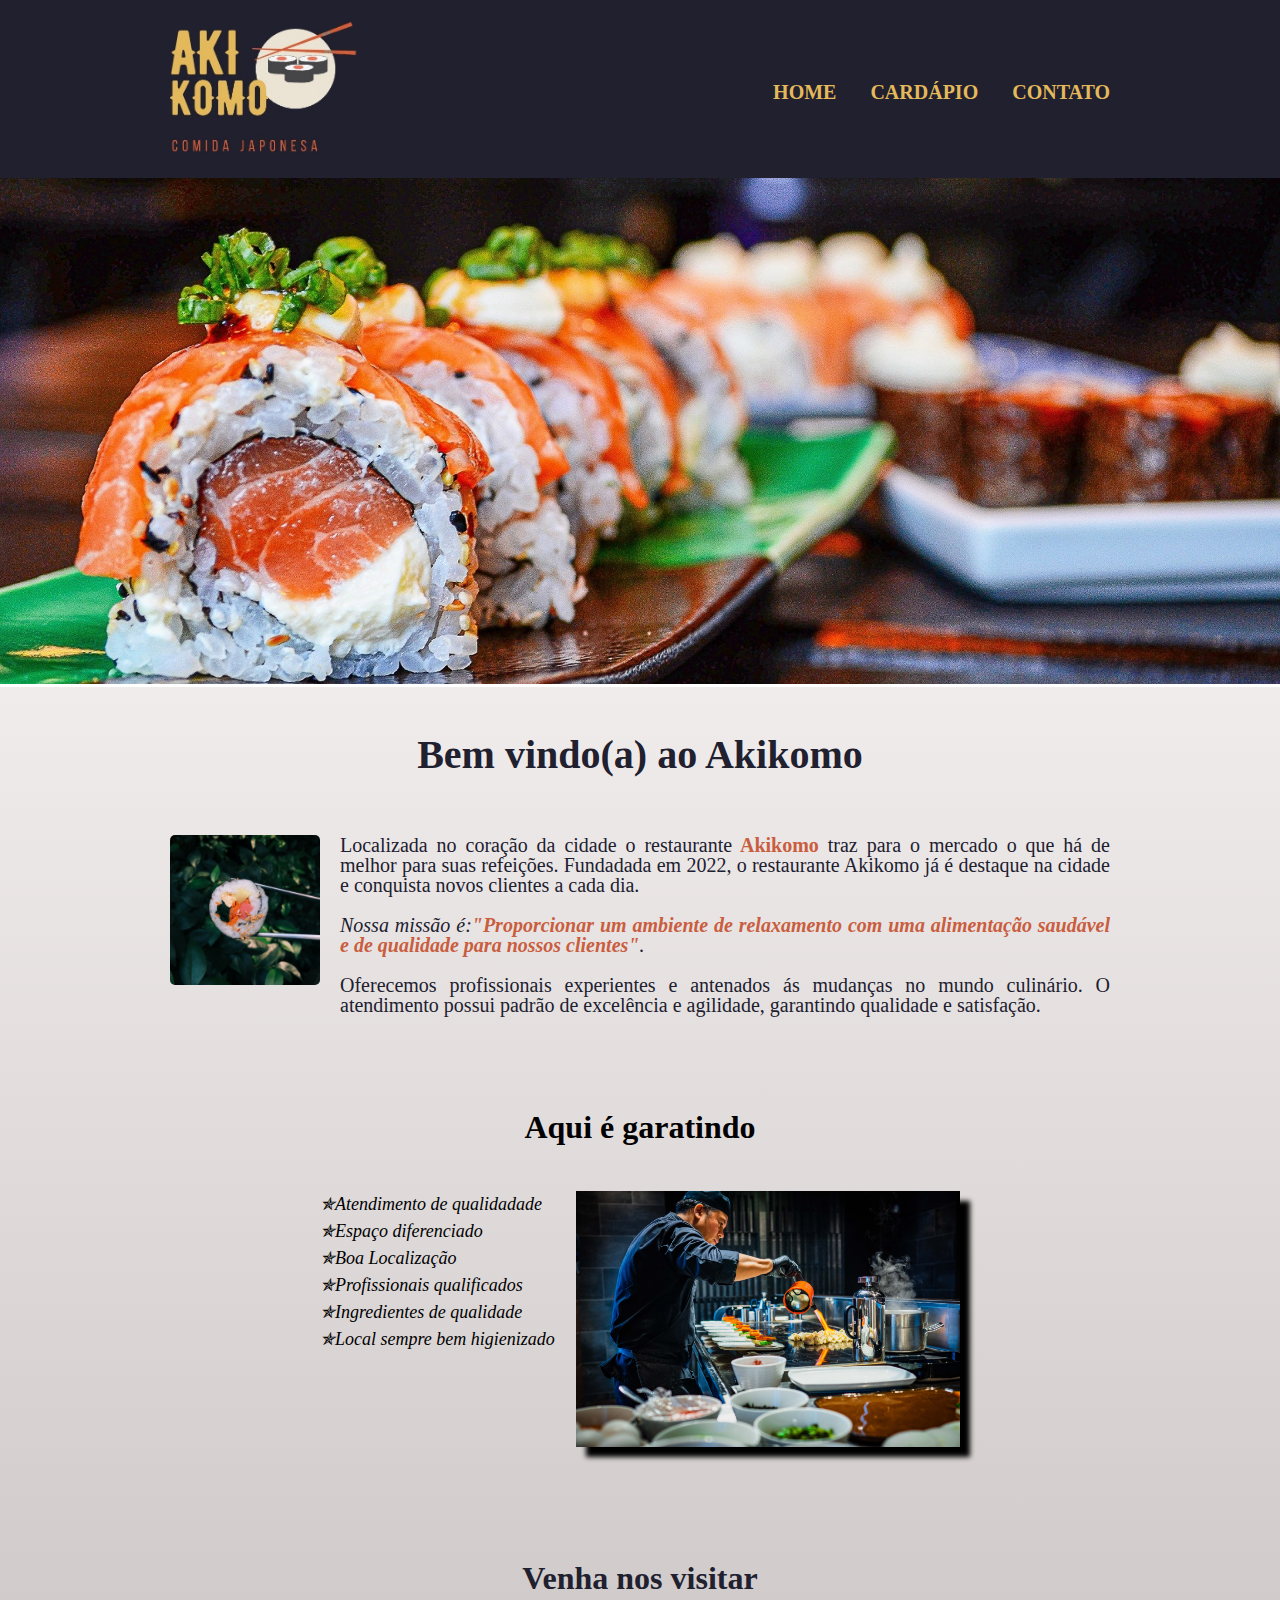
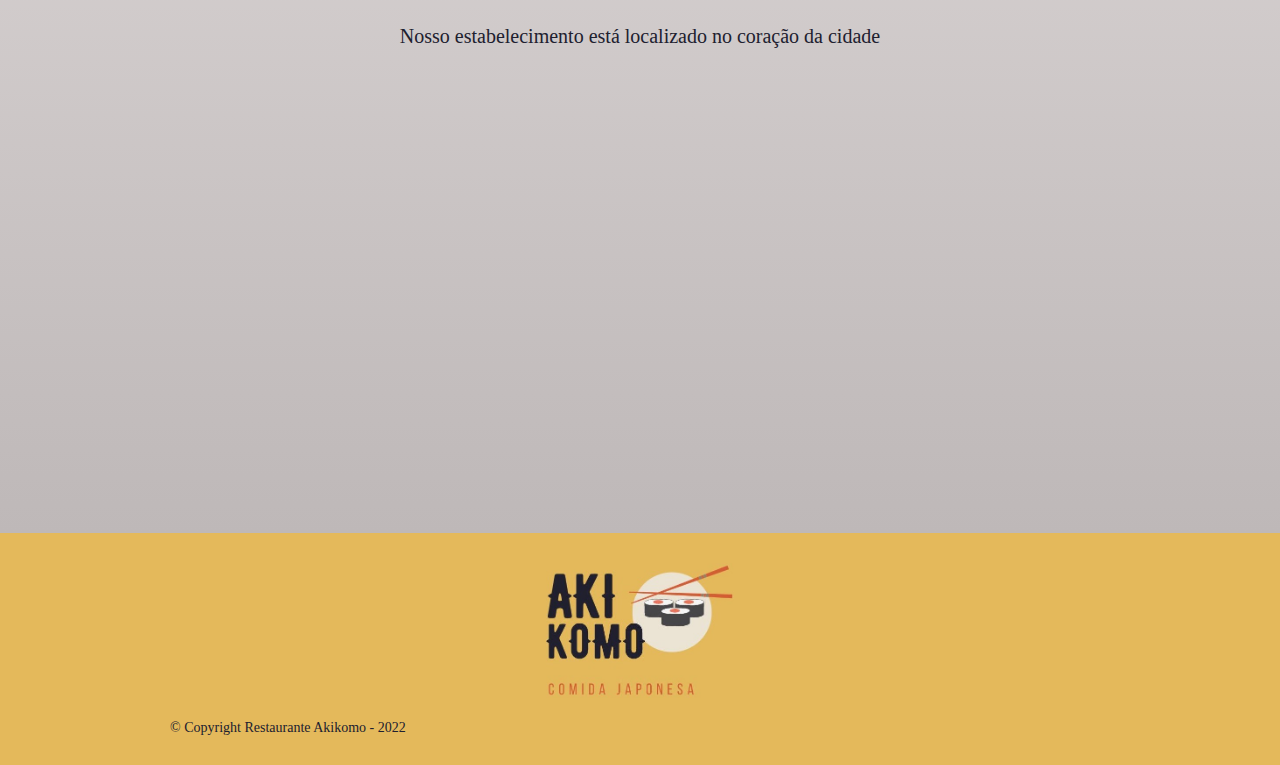
<file: index.html>
<!DOCTYPE html>
<html lang="pt-br">
<head>
    <meta charset="UTF-8">
    <meta http-equiv="X-UA-Compatible" content="IE=edge">
    <meta name="viewport" content="width=device-width, initial-scale=1.0">
    <title>Akikomo</title>
    
    <link rel="stylesheet" href="./css/reset.css">
    <link rel="stylesheet" href="./css/style.css">
   <link rel="shortcut icon" href="./img/poke.png">
</head>

<body>
    <header>
        <div class="caixa-header">
            <h1><img class="logo" src="./img/Logotipo-azul.jpg"></h1> 
                <nav>
                    <ul class="navegacao">
                        <li><a>Home</a></li>
                        <li><a href="./pages/cardapio.html">Cardápio</a></li>
                        <li><a href="./pages/contato.html">Contato</a></li>
                    </ul>   
                </nav>
        </div>
    </header>
    <img class="banner" src="./img/banner-sushis.jpg" alt="banner de sushi">

    <main>
        <section class="principal">
            <h2 class="titulo-principal">Bem vindo(a) ao Akikomo</h2>
            <img class="imagem-bem-vindo" src="./img/hashi.jpg" alt="sushi no hashi">
            <p>Localizada no coração da cidade o restaurante<Strong> Akikomo</Strong> traz para o mercado o que há de melhor para suas refeições. Fundadada em 2022, o restaurante Akikomo já é destaque na cidade e conquista novos clientes a cada dia.<br> <br> 
            <em>Nossa missão é:<Strong>"Proporcionar um ambiente de relaxamento com uma alimentação saudável e de qualidade para nossos clientes"</Strong>.</em> <br> <br>  Oferecemos profissionais experientes e antenados ás mudanças no mundo culinário. O atendimento possui padrão de excelência e agilidade, garantindo qualidade e satisfação.</p>
            
        </section>

        <section class="beneficios">
            <h2 class="titulo-beneficios">Aqui é garatindo</h2>

            <div class="conteudo-beneficios">
                <ul class="lista-beneficios">
                    <li class="itens">Atendimento de qualidadade</li>
                    <li class="itens">Espaço diferenciado</li>
                    <li class="itens">Boa Localização</li>
                    <li class="itens">Profissionais qualificados</li>
                    <li class="itens">Ingredientes de qualidade</li>
                    <li class="itens">Local sempre bem higienizado</li>
                </ul><img class="imagem-beneficios"src="./img/sushiman.jpg" alt="sushiman">
            </div>

        </section>

        <section class="mapa">
            <h3>Venha nos visitar</h3>
            <p>Nosso estabelecimento está localizado no coração da cidade</p>
            
            <div class="mapa-conteudo">
            <iframe src="https://www.google.com/maps/embed?pb=!1m14!1m12!1m3!1d38100.59199499273!2d-46.628297315719905!3d-23.54699145945987!2m3!1f0!2f0!3f0!3m2!1i1024!2i768!4f13.1!5e0!3m2!1spt-BR!2sbr!4v1669852908268!5m2!1spt-BR!2sbr" width="100%" height="400" style="border:0;" allowfullscreen="" loading="lazy" referrerpolicy="no-referrer-when-downgrade"></iframe>
            </div>
        </section>

    </main>

    <footer>
        <div class="caixa-footer">
            <img class="logo" src="./img/Logotipo-bege.jpg" alt="logo restaurante">
            <p class="copyright"> &copy; Copyright Restaurante Akikomo - 2022</p>
        </div>
        
    </footer>

</body>
</html>
</file>
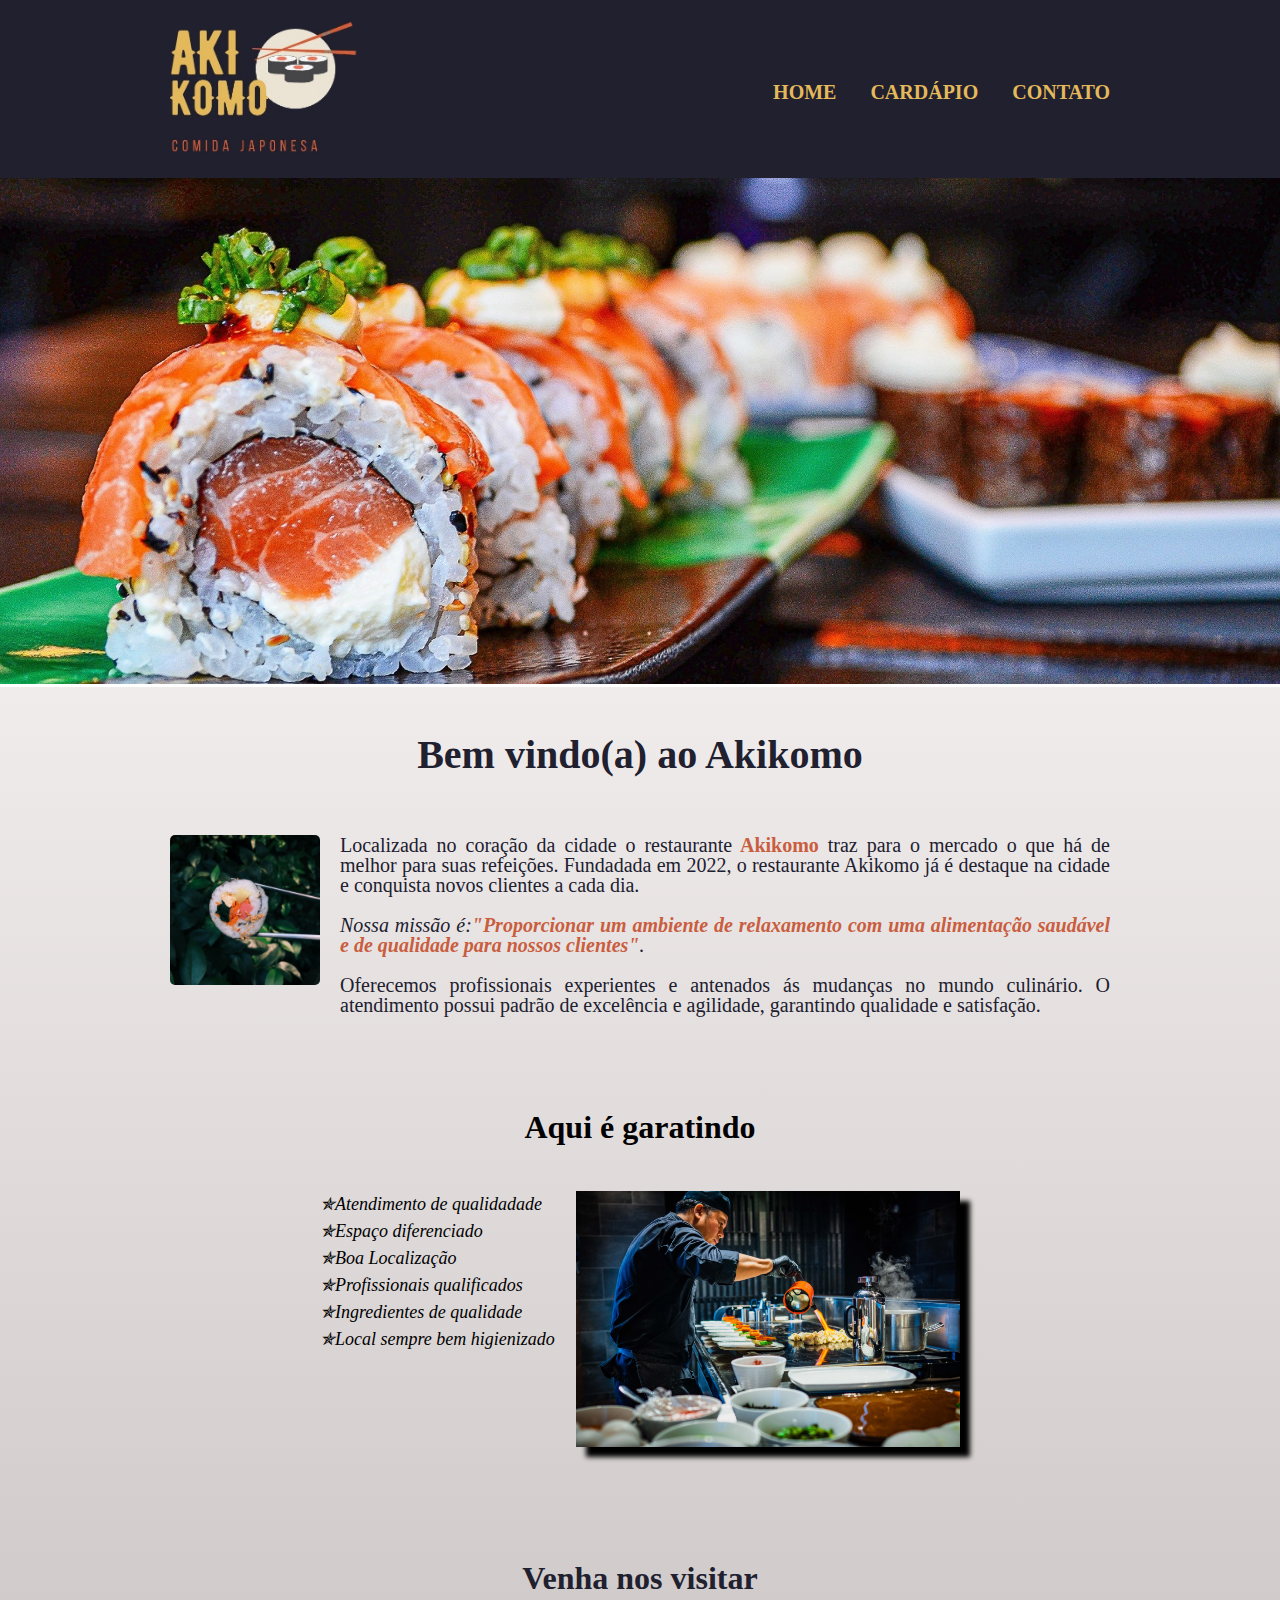
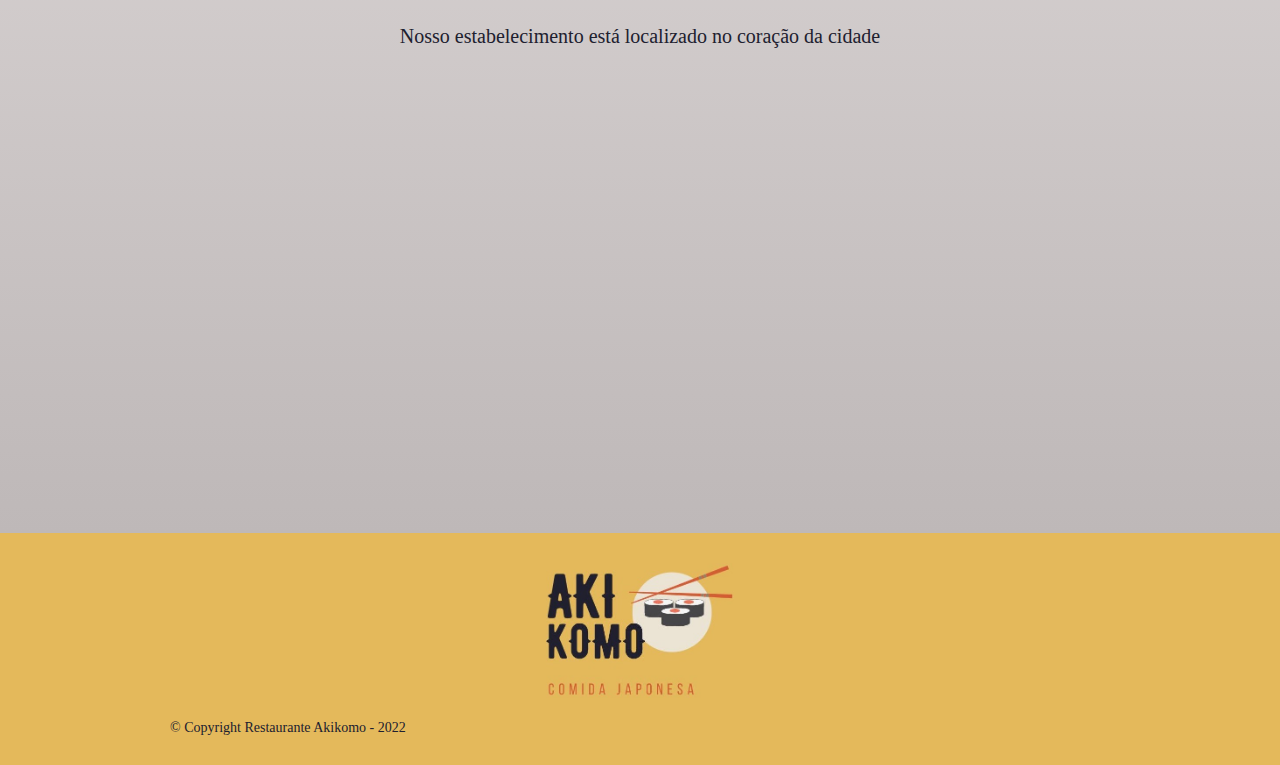
<file: pages/index.html>
<!DOCTYPE html>
<html lang="pt-br">
<head>
    <meta charset="UTF-8">
    <meta http-equiv="X-UA-Compatible" content="IE=edge">
    <meta name="viewport" content="width=device-width, initial-scale=1.0">
    <title>Akikomo</title>
    
    <link rel="stylesheet" href="../css/reset.css">
    <link rel="stylesheet" href="../css/style.css">
   <link rel="shortcut icon" href="../img/poke.png">
</head>

<body>
    <header>
        <div class="caixa-header">
            <h1><img class="logo" src="../img/Logotipo-azul.jpg"></h1> 
                <nav>
                    <ul class="navegacao">
                        <li><a href="./index.html">Home</a></li>
                        <li><a href="./cardapio.html">Cardápio</a></li>
                        <li><a href="./contato.html">Contato</a></li>
                    </ul>   
                </nav>
        </div>
    </header>
    <img class="banner" src="../img/banner-sushis.jpg" alt="banner de sushi">

    <main>
        <section class="principal">
            <h2 class="titulo-principal">Bem vindo(a) ao Akikomo</h2>
            <img class="imagem-bem-vindo" src="../img/hashi.jpg" alt="sushi no hashi">
            <p>Localizada no coração da cidade o restaurante<Strong> Akikomo</Strong> traz para o mercado o que há de melhor para suas refeições. Fundadada em 2022, o restaurante Akikomo já é destaque na cidade e conquista novos clientes a cada dia.<br> <br> 
            <em>Nossa missão é:<Strong>"Proporcionar um ambiente de relaxamento com uma alimentação saudável e de qualidade para nossos clientes"</Strong>.</em> <br> <br>  Oferecemos profissionais experientes e antenados ás mudanças no mundo culinário. O atendimento possui padrão de excelência e agilidade, garantindo qualidade e satisfação.</p>
            
        </section>

        <section class="beneficios">
            <h2 class="titulo-beneficios">Aqui é garatindo</h2>

            <div class="conteudo-beneficios">
                <ul class="lista-beneficios">
                    <li class="itens">Atendimento de qualidadade</li>
                    <li class="itens">Espaço diferenciado</li>
                    <li class="itens">Boa Localização</li>
                    <li class="itens">Profissionais qualificados</li>
                    <li class="itens">Ingredientes de qualidade</li>
                    <li class="itens">Local sempre bem higienizado</li>
                </ul><img class="imagem-beneficios"src="../img/sushiman.jpg" alt="sushiman">
            </div>

        </section>

        <section class="mapa">
            <h3>Venha nos visitar</h3>
            <p>Nosso estabelecimento está localizado no coração da cidade</p>
            
            <div class="mapa-conteudo">
            <iframe src="https://www.google.com/maps/embed?pb=!1m14!1m12!1m3!1d38100.59199499273!2d-46.628297315719905!3d-23.54699145945987!2m3!1f0!2f0!3f0!3m2!1i1024!2i768!4f13.1!5e0!3m2!1spt-BR!2sbr!4v1669852908268!5m2!1spt-BR!2sbr" width="100%" height="400" style="border:0;" allowfullscreen="" loading="lazy" referrerpolicy="no-referrer-when-downgrade"></iframe>
            </div>
        </section>

    </main>

    <footer>
        <div class="caixa-footer">
            <img class="logo" src="../img/Logotipo-bege.jpg" alt="logo restaurante">
            <p class="copyright"> &copy; Copyright Restaurante Akikomo - 2022</p>
        </div>
        
    </footer>

</body>
</html>
</file>
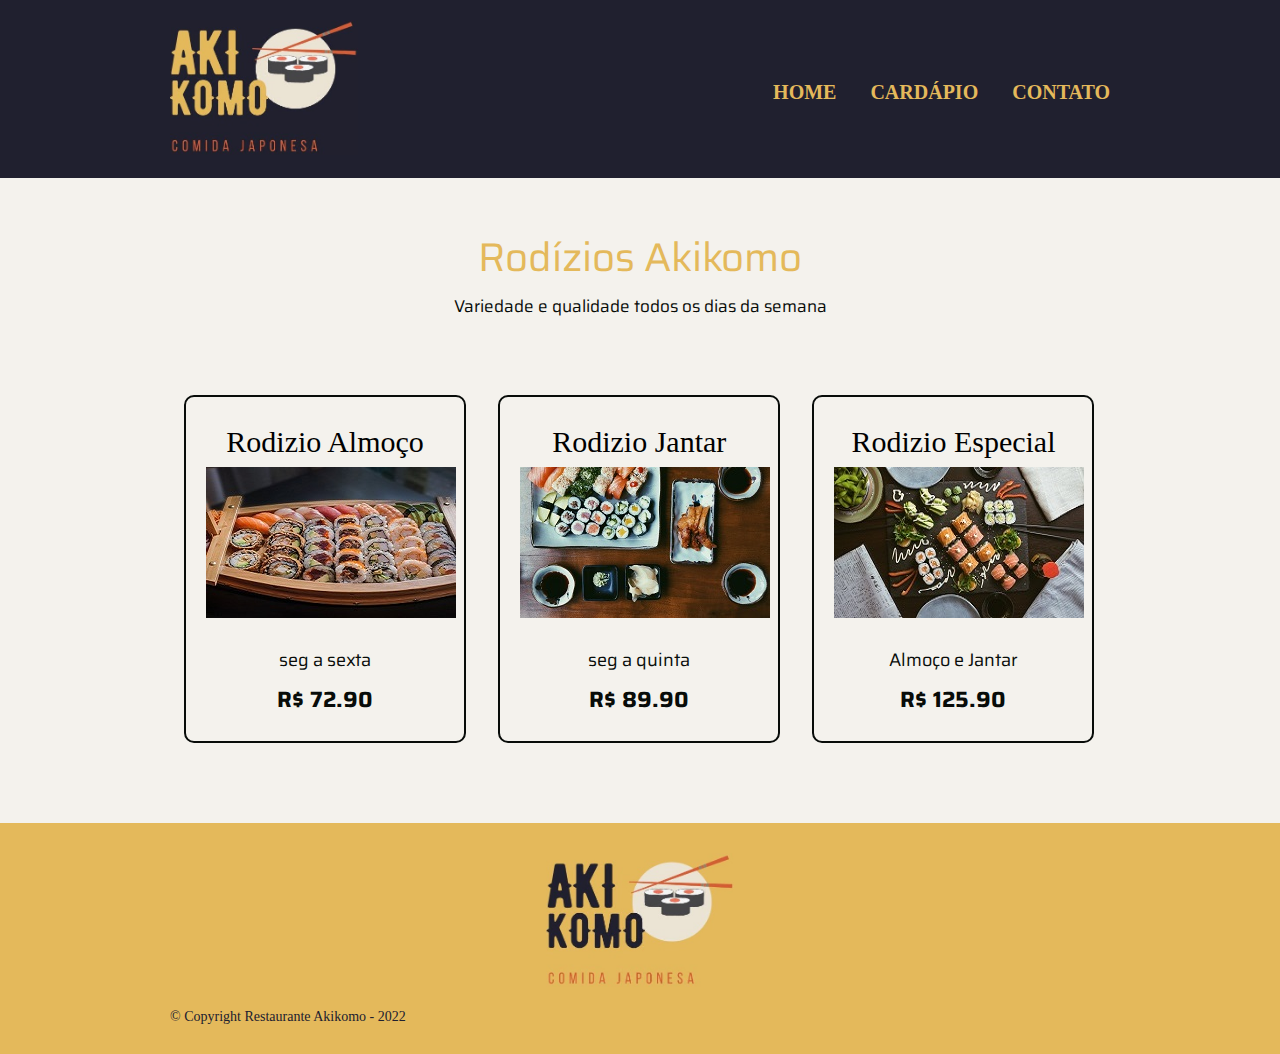
<file: pages/cardapio.html>
<!DOCTYPE html>
<html lang="pt-br">
<head>
    <meta charset="UTF-8">
    <meta http-equiv="X-UA-Compatible" content="IE=edge">
    <meta name="viewport" content="width=device-width, initial-scale=1.0">
    <title>Cardápio</title>

    <link rel="stylesheet" href="../css/reset.css">
    <link rel="stylesheet" href="../css/cardapio.css">
    <link rel="shortcut icon" href="../img/poke.png" >
</head>
<body>
    <header>
        <div class="caixa-header">
            <h1><img class="logo" src="../img/Logotipo-azul.jpg"></h1> 
                <nav>
                    <ul class="navegacao">
                        <li><a href="../index.html">Home</a></li>
                        <li><a>Cardápio</a></li>
                        <li><a href="./contato.html">Contato</a></li>
                    </ul>   
                </nav>
        </div>
    </header>

    <main>
        <h1>Rodízios Akikomo</h1>
        <p>Variedade e qualidade todos os dias da semana</p>

        <ul class="produtos">
            <li>
                <h2>Rodizio Almoço</h2> 
                <img class="imagens-menu" src="../img/barca.jpg" alt="">
                <p class="produtos-descricao" >seg a sexta</p>
                <p class="produtos-preco">R$ 72.90</p>
            </li>
            <li>
               <h2>Rodizio Jantar</h2> 
               <img class="imagens-menu" src="../img/tradicional.jpg" alt="">
               <p class="produtos-descricao">seg a quinta</p>
               <p class="produtos-preco">R$ 89.90</p>
            </li>
            <li>
               <h2>Rodizio Especial</h2>
               <img class="imagens-menu" src="../img/especial.jpg" alt="">
               <p class="produtos-descricao">Almoço e Jantar</p>
               <p class="produtos-preco">R$ 125.90</p>
            </li>

        </ul>
    </main>

    <footer>
        <div class="caixa-footer">
            <img class="logo" src="../img/Logotipo-bege.jpg" alt="">
            <p class="copyright"> &copy; Copyright Restaurante Akikomo - 2022</p>
        </div>
        
    </footer>

</body>
</html>
</file>
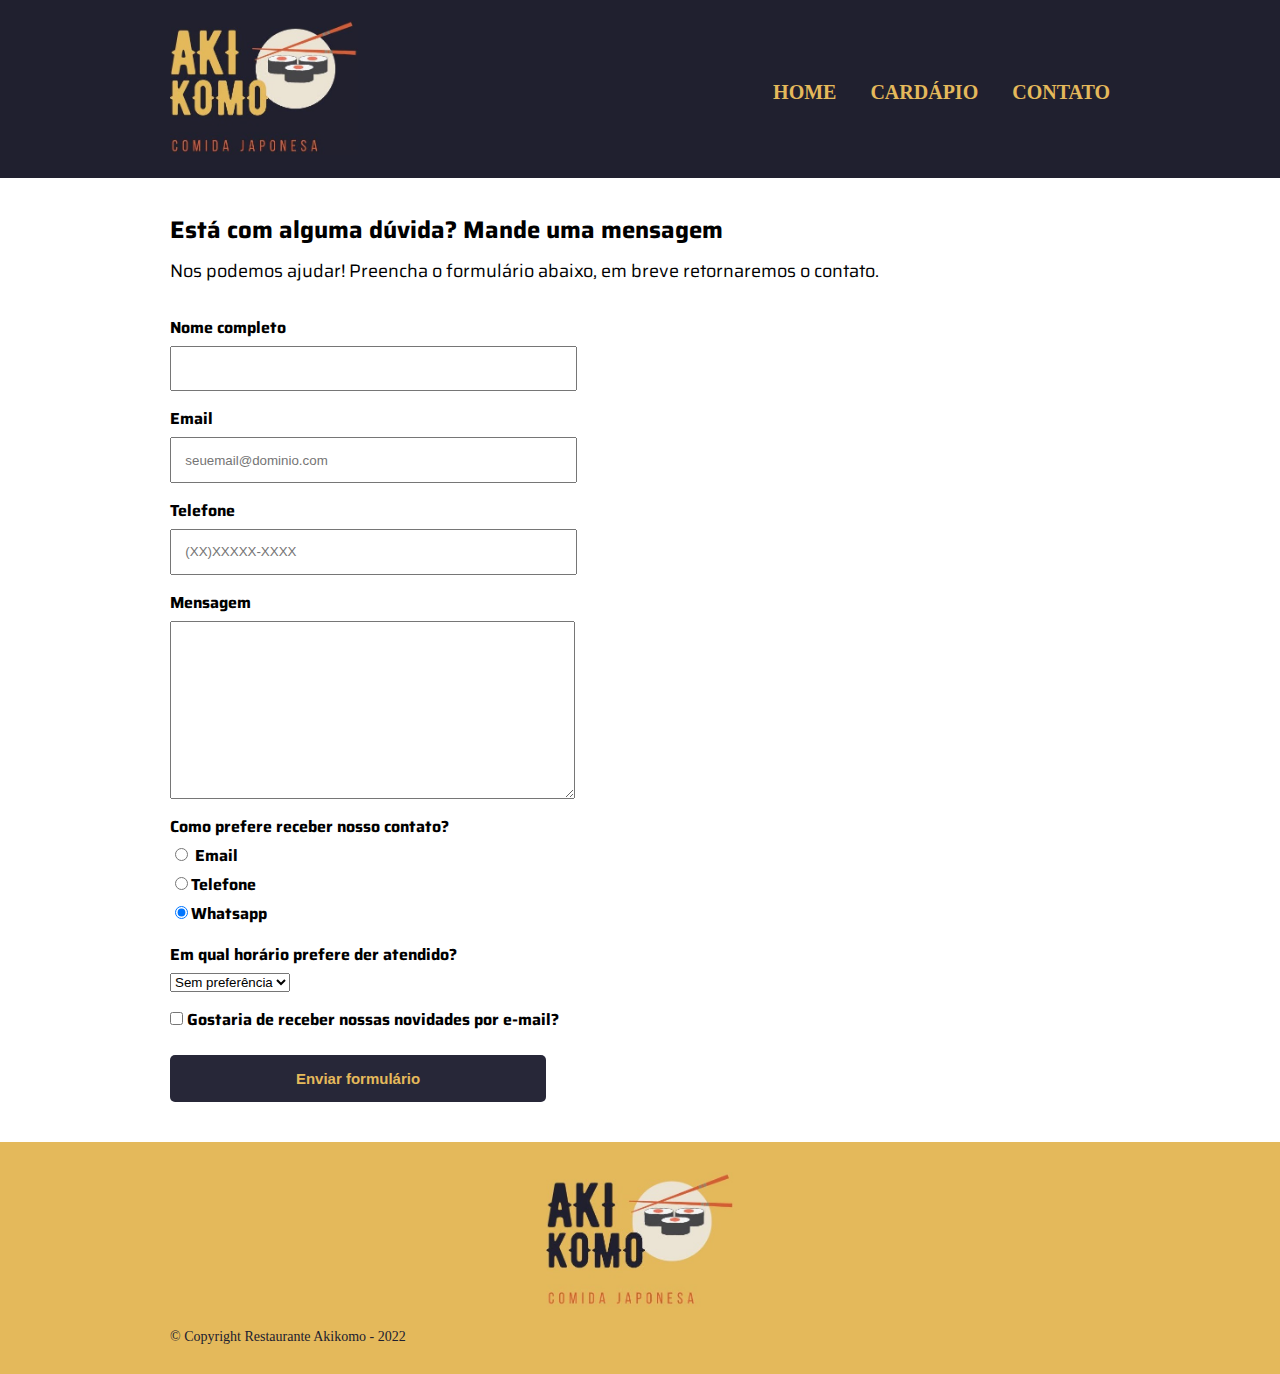
<file: pages/contato.html>
<!DOCTYPE html>
<html lang="pt-br">
<head>
    <meta charset="UTF-8">
    <meta http-equiv="X-UA-Compatible" content="IE=edge">
    <meta name="viewport" content="width=device-width, initial-scale=1.0">
    <title>Contato Akikomo</title>

    <link rel="stylesheet" href="../css/reset.css">
    <link rel="stylesheet" href="../css/contato.css">
    <link rel="shortcut icon" href="../img/poke.png">
</head>
<body>
    <header>
        <div class="caixa-header">
            <h1><img class="logo" src="../img/Logotipo-azul.jpg" alt="Logo do restaurante Akikomo"></h1> 
                <nav>
                    <ul class="navegacao">
                        <li><a href="../index.html">Home</a></li>
                        <li><a href="./cardapio.html">Cardápio</a></li>
                        <li><a>Contato</a></li>
                    </ul>   
                </nav>
        </div>
    </header>

    <main>

        <h2>Está com alguma dúvida? Mande uma mensagem</h2>
        <p>Nos podemos ajudar! Preencha o formulário abaixo, em breve retornaremos o contato.</p>
        <form>
            <label for="nome">Nome completo</label>
            <input type="text" id="nome" class="input-texto" required>

            <label for="
            email">Email</label>
            <input type="email" id="email" class="input-texto" required placeholder="seuemail@dominio.com">

            <label for="telefone">Telefone</label>
            <input type="tel" id="telefone" class="input-texto" required placeholder="(XX)XXXXX-XXXX">

            <label for="mensagem">Mensagem</label>
            <textarea name="mensagem" id="mensagem" class="input-texto" cols="55" rows="10" required></textarea>
            
            <fieldset>
            <legend>Como prefere receber nosso contato?</legend>

            <label for="radio-email"><input type="radio" name="contato" id="radio-email" class="input-selecionar"> Email</label>
            
            <label for="radio-telefone"><input type="radio" name="contato" id="radio-telefone">Telefone</label>

            <label for="radio-wpp"><input type="radio" name="contato" id="radio-wpp" checked >Whatsapp</label>
            </fieldset>

            <fieldset>
                <legend>Em qual horário prefere der atendido?</legend>
                <select>
                    <option>Sem preferência</option>
                    <option>Manhã</option>
                    <option>Tarde</option>
                    <option>Noite</option>
                </select>
            </fieldset>

            <label><input type="checkbox" class="checkbox"> Gostaria de receber nossas novidades por e-mail?</label>

            <input type="submit" value="Enviar formulário" class="enviar">

        </form>
    </main>

    <footer>
        <div class="caixa-footer">
            <img class="logo" src="../img/Logotipo-bege.jpg" alt="Logo do restaurante Akikomo">
            <p class="copyright"> &copy; Copyright Restaurante Akikomo - 2022</p>
        </div>
    </footer>
</body>
</html>
</file>
<file: css/style.css>
@import url('https://fonts.googleapis.com/css2?family=Saira&display=swap');

header{
    background-color: #20202F;
    padding: 20px 0;
}

.caixa-header{
    position: relative;
    max-width: 940px;
    margin: 0 auto;
}

.logo{
    width: 20%;
}
nav{
    position: absolute;
    top: 61.5px;
    right: 0;
}

nav li{
    display: inline;
    margin: 0 0 0 30px;

}
nav a {
    text-transform: uppercase;
    color: #E4B95B;
    font-weight: bold;
    font-size: 20px;
    text-decoration: none;
}

nav a:hover{
    color: #C95E3F;
    text-decoration: underline;
}

.banner {
    max-width: 100%;
}

main{
    font-family: 'Times New Roman', Times, serif;
    background:linear-gradient(#f1ecec,#beb8b8 );
}

.titulo-principal {
	text-align: center;
	color: #20202F;
    font-size: 2.5em;
    font-weight: bold;
    margin: 0 0 1.5em;
    clear: left;
}

.principal{
   padding: 3em 0; 
   width: 940px;
   margin: 0 auto;
}


.principal p{
	color:#20202F;
    font-size: 20px;
    text-align: justify;
}
.principal strong {
	color: #C95E3F;
    font-weight: bold;
}

.principal em {
	font-style: italic;
}

.imagem-bem-vindo{
   width: 150px;
   float: left;
   margin: 0 20px 20px 0;
   border-radius: 5px;
}

.beneficios {
    padding: 3em 0;
}

.titulo-beneficios {
	text-align: center;
    font-size: 2em;
    margin: 0 0 1.5em;
    font-weight: bold;
}

.itens {
	font-style: italic;
	color: #000000;
    font-size: 18px;
    line-height: 1.5 ;
}

.itens::before{
    content: "✯";
}

.lista-beneficios{
	width: 40%;
    display: inline-block;
    vertical-align: top;
}

.conteudo-beneficios{
    width: 640px;
    margin: 0 auto;
}

.imagem-beneficios {
	width: 60%;
    box-shadow: 10px 10px 5px #000000;
}

.mapa-conteudo{
    width: 940px;
	margin: 0 auto;
}

.mapa h3{
    text-align: center;
	color: #20202F;
    font-size: 2em;
    font-weight: bold;
    margin: 0 0 1em;
}

.mapa p{
    color:#20202F;
    margin: 0 0 1em;
    font-size: 20px;
    text-align: center;
}

.mapa{
    padding: 4em 0;
}

footer{
    text-align: center;
    background-color: #E4B95B;
    padding: 30px 0;
}

.caixa-footer{
    width: 940px;
    margin: auto;
    box-sizing: border-box;
}

.copyright{
    text-align: left;
    color: #20202F;
    font-size: 14px;
    margin-top: 20px;
}

@media screen and (max-width: 480px){
    .caixa-header, .principal,.conteudo-beneficios, .mapa-conteudo, .caixa-footer {
        width: auto;
    }
    h1{
        text-align: center;
    }
    nav{
        position: static;
    }
    nav li{
        margin: 0 15px 0 15px;
    }
    .navegacao{
        margin:2em 0 0;
    }
    
    .lista-beneficios, .imagem-beneficios{
        width: 100%;
    }
}
</file>
<file: css/cardapio.css>
@import url('https://fonts.googleapis.com/css2?family=Saira&display=swap');

header{
    background-color: #20202F;
    padding: 20px 0;
}

.caixa-header{
    position: relative;
    width: 940px;
    margin: auto;
    box-sizing: border-box;
}

.logo{
    width: 20%;
}
nav{
    position: absolute;
    top: 61.5px;
    right: 0;
}

nav li{
    display: inline;
    margin: 0 0 0 30px;

}
nav a {
    text-transform: uppercase;
    color: #E4B95B;
    font-weight: bold;
    font-size: 20px;
    text-decoration: none;
}

nav a:hover{
    color: #C95E3F;
    text-decoration: underline;
}

main{
    background-color: #F4F2ED;
}

main h1{
    font-family: 'Saira', sans-serif;
    color: #E4B95B;
    font-size:40px; 
    text-align: center;
    padding-top: 60px ;
}
main p{
    font-family: 'Saira', sans-serif;
    color: #080C09;
    font-size: 17px;
    text-align: center;
    padding-top: 20px ;
}

.produtos{
    width: 940px;
    margin: auto ;
    padding: 80px 0;
}

.produtos li{
    display: inline-block;
    text-align: center;
    width: 30%;
    vertical-align: top;
    margin: 0 1.5%;
    padding: 30px 20px;
    box-sizing: border-box;
    border: 2px solid #080C09;
    border-radius: 10px;
}

.produtos li:hover{
    border-color: #C95E3F;
}

.produtos li:hover h2 {
    font-size: 34px;
}

.produtos h2{
    font-size: 30px;
    font-weight: 500;
}

.produtos-descricao{
    font-size: 18px;
}
.produtos-preco{
    font-size: 22px;
    font-weight: bold;
}

.imagens-menu{
    padding: 10px 0;
}

footer{
    text-align: center;
    background-color: #E4B95B;
    padding: 30px 0;
}

.caixa-footer{
    width: 940px;
    margin: auto;
    box-sizing: border-box;
}

.copyright{
    text-align: left;
    color: #20202F;
    font-size: 14px;
    margin-top: 20px;
}

@media screen and (max-width: 480px){
    .caixa-header,.produtos, .caixa-footer{
        width: auto;
    }
    h1{
        text-align: center;
    }
    nav{
        position: static;
    }
    nav li{
        margin: 0 15px 0 15px;
    }
    .navegacao{
        margin:2em 0 0;
    }

    .produtos li{
        display: block;
        width: auto;
        margin: 0 0 2em;
    }
}
</file>
<file: css/contato.css>
@import url('https://fonts.googleapis.com/css2?family=Saira&display=swap');

header{
    background-color: #20202F;
    padding: 20px 0;
}

.caixa-header{
    position: relative;
    max-width: 940px;
    margin: auto;
    box-sizing: border-box;
}

.logo{
    width: 20%;
}
nav{
    position: absolute;
    top: 61.5px;
    right: 0;
}

nav li{
    display: inline;
    margin: 0 0 0 30px;

}
nav a {
    text-transform: uppercase;
    color: #E4B95B;
    font-weight: bold;
    font-size: 20px;
    text-decoration: none;
}

nav a:hover{
    color: #C95E3F;
    text-decoration: underline;
}

main{
    max-width: 940px;
    margin: 0 auto;
    font-family: 'Saira', sans-serif;
}

h2{
    font-size: 24px;
    margin: 40px 0 0;
    font-weight: bold;
}

p{
    font-size: 18px;
    margin: 20px 0 0;
}

form{
    margin: 40px 0;
}

form label, form legend{
    display: block;
    font-size: 16px;
    font-weight: bold;
    margin: 0 0 10px;
}

.input-texto{
    display: block;
    margin: 0 0 20px;
    padding: 1em;
    width: 40%;
}

fieldset{
    margin: 15px 0 0;
}

.checkbox{
    margin: 20px 0px;
}

.enviar{
    width: 40%;
    padding:  15px 0;
    background: #272738;
    color: #E4B95B;
    font-weight: bold;
    font-size: 15px;
    border: none;
    border-radius: 5px;
    transition: 1s all;
    cursor: pointer;
}

.enviar:hover{
    background: #121220;
    transform: scale(1.2);
}

footer{
    text-align: center;
    background-color: #E4B95B;
    padding: 30px 0;
}

.caixa-footer{
    width: 940px;
    margin: auto;
    box-sizing: border-box;
}

.copyright{
    text-align: left;
    color: #20202F;
    font-size: 14px;
    margin-top: 20px;
}

@media screen and (max-width: 480px){
    .caixa-header, .caixa-footer, .form{
        width: auto;
    }
    .input-texto{
        width: 77%;
    }
    h1{
        text-align: center;
    }
    nav{
        position: static;
    }
    nav li{
        margin: 0 15px 0 15px;
    }
    .navegacao{
        margin:2em 0 0;
    }
}
</file>
